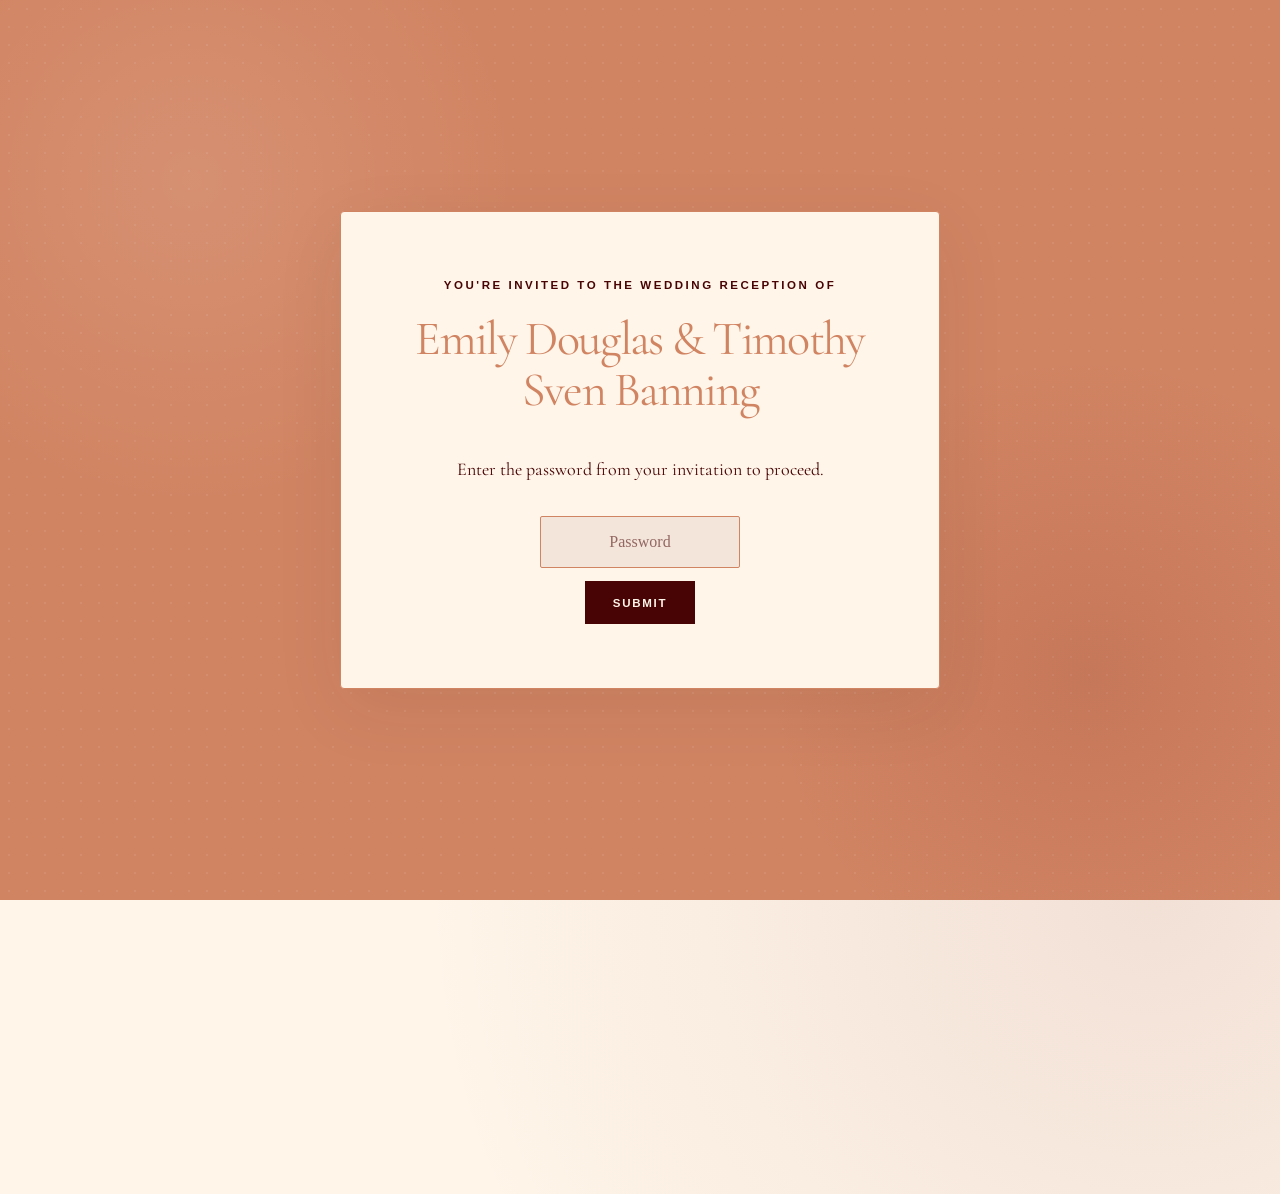
<file: index.html>
<!DOCTYPE html>
<html lang="en">
<head>
  <meta charset="UTF-8">
  <meta name="viewport" content="width=device-width, initial-scale=1.0">
  <meta name="robots" content="noindex, nofollow">
  <link rel="preconnect" href="https://fonts.googleapis.com">
  <link rel="preconnect" href="https://fonts.gstatic.com" crossorigin>
  <link
  href="https://fonts.googleapis.com/css2?family=Cormorant+Garamond:wght@300;400;500;600&display=swap"
  rel="stylesheet"
  >
  <title>Emily Douglas & Timothy Sven Banning | September 2027</title>
  <meta name="description" content="The wedding website for Emily Douglas & Timothy Sven Banning.">
  <link rel="stylesheet" href="styles.css">
  <link rel="icon" type="image/png" href="/images/logo.png">
</head>
<body>
  <div id="password-screen" class="password-screen">
    <div class="password-card">
      <p class="eyebrow">YOU'RE INVITED TO THE WEDDING RECEPTION OF</p>
      <h2>Emily Douglas <span>&</span> Timothy Sven Banning</h2>
      <p class="password-intro">Enter the password from your invitation to proceed.</p>
      <form id="password-form">
        <label for="password" class="sr-only" color="var(--oxblood)">Password</label>
        <input type="password" id="password" placeholder="Password" autocomplete="off" required>
        <br>
        <button type="submit" class="button">Submit</button>
        <p id="password-error" class="password-error">That's not quite right — try again.</p>
      </form>
    </div>
  </div>

  <div id="site-content" class="site-hidden">
    <header class="site-header">
      <nav class="nav">
        <a href="index.html" class="nav-logo">E <span>&</span> S</a>
        <div class="nav-links">
          <a href="index.html" class="active">Home</a>
          <a href="details.html">Details</a>
          <a href="our-story.html">Our Story</a>
          <a href="faq.html">FAQ</a>
          
        </div>
      </nav>
    </header>

    <main>
      <section class="photo-section">
        <img src="images/39C7E21D-DC87-4326-B06E-777DC7BEA5F2_1_201_a.jpeg" alt="Emily and Sven">    
      </section>
      <section class="hero">
        <div class="hero-content">
          <h1>Emily <span>&</span> Sven</h1>
          <p class="hero-date">September 18, 2027</p>
          <p class="hero-location">Madison, Wisconsin</p>
          <!--<div class="hero-divider"></div>
          <p class="hero-message">We're getting married and we're so excited to celebrate with you!</p>-->
          <br>
          <a href="details.html" class="button button-outline">Wedding Reception Details</a>
          <!--<br>
          <br>
          <a href="details.html" class="button button-outline">RSVP</a>-->
        </div>
      </section>
      
      

      <!--<section class="section details-preview">
        <div class="detail-grid">
          <div class="detail-item">
            <p class="eyebrow">WHEN</p>
            <h3>September 18, 2027</h3>
            <p>5-10pm<br>See full event schedule <a href="details.html">here</a></p>
          </div>
          <div class="detail-item">
            <p class="eyebrow">WHERE</p>
            <h3>State Line Distillery</h3>
            <p>1413 Northern Ct, Madison, WI 53703</p>
          </div>
          <div class="detail-item">
            <p class="eyebrow">DRESS CODE</p>
            <h3>European Garden Party</h3>
            <p>Think colorful cocktail dresses and suit jackets — polished, festive, and ready for an evening of dinner, drinks, and dancing. Please leave black at home.</p>
          </div>
        </div>
        <a href="details.html" class="text-link">View all details →</a>
      </section> 

      <section class="section closing-section">
        <div class="section-narrow">
          <p class="eyebrow">UNTIL THEN</p>
          <h2>See you in Madison.</h2>
          <p class="body-large">We're counting down the days.</p>
          <p class="script-text">With love,<br>Emily & Sven</p>
        </div>
      </section>-->
    </main>

    <footer class="site-footer">
      <p>Emily & Sven · September 2027</p>
    </footer>
  </div>

  <script>
    const SITE_PASSWORD = "cheers";
    const passwordScreen = document.getElementById("password-screen");
    const siteContent = document.getElementById("site-content");
    const passwordForm = document.getElementById("password-form");
    const passwordInput = document.getElementById("password");
    const passwordError = document.getElementById("password-error");

    if (sessionStorage.getItem("weddingUnlocked") === "true") {
      unlockSite();
    }

    passwordForm.addEventListener("submit", function(event) {
      event.preventDefault();

      if (passwordInput.value === SITE_PASSWORD) {
        sessionStorage.setItem("weddingUnlocked", "true");
        unlockSite();
      } else {
        passwordError.classList.add("visible");
        passwordInput.classList.add("input-error");
        passwordInput.value = "";

        setTimeout(function() {
          passwordError.classList.remove("visible");
          passwordInput.classList.remove("input-error");
        }, 2500);
      }
    });

    function unlockSite() {
      passwordScreen.classList.add("hidden");
      siteContent.classList.remove("site-hidden");
    }
  </script>
</body>
</html>
</file>
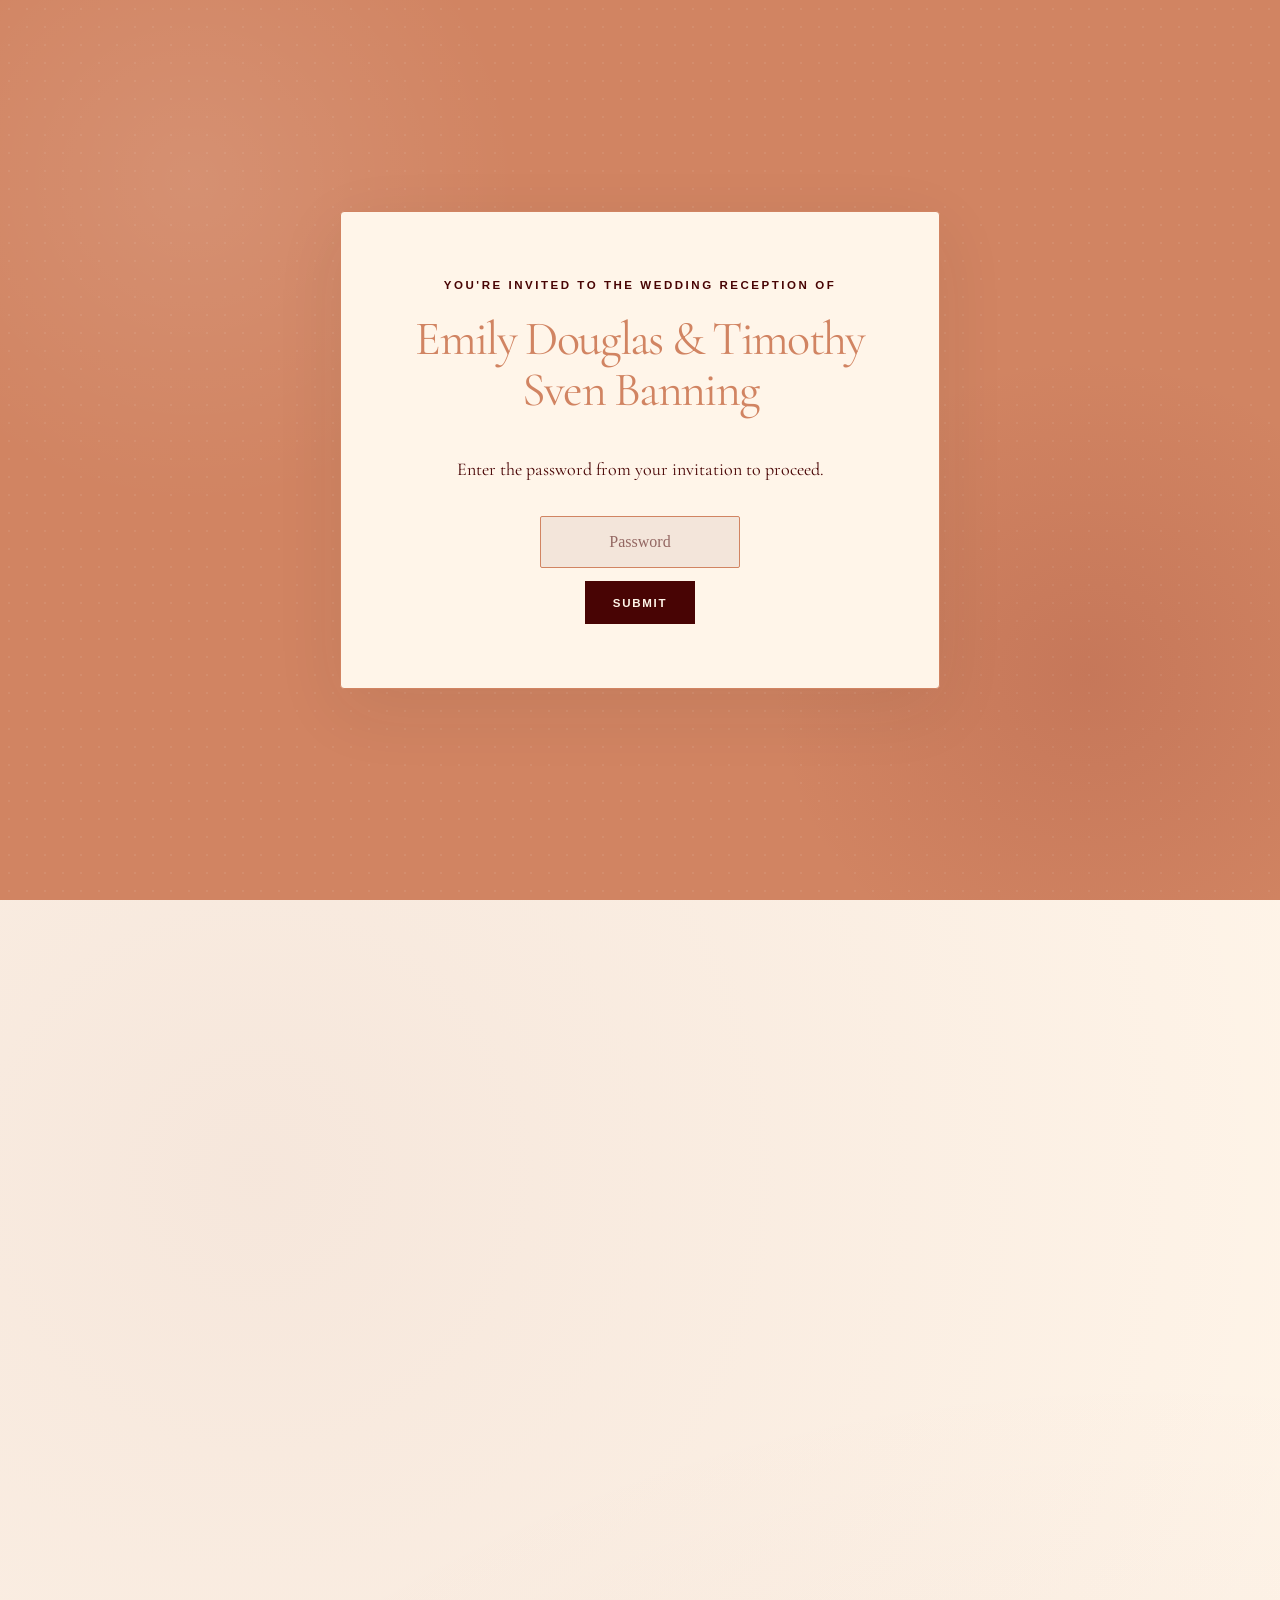
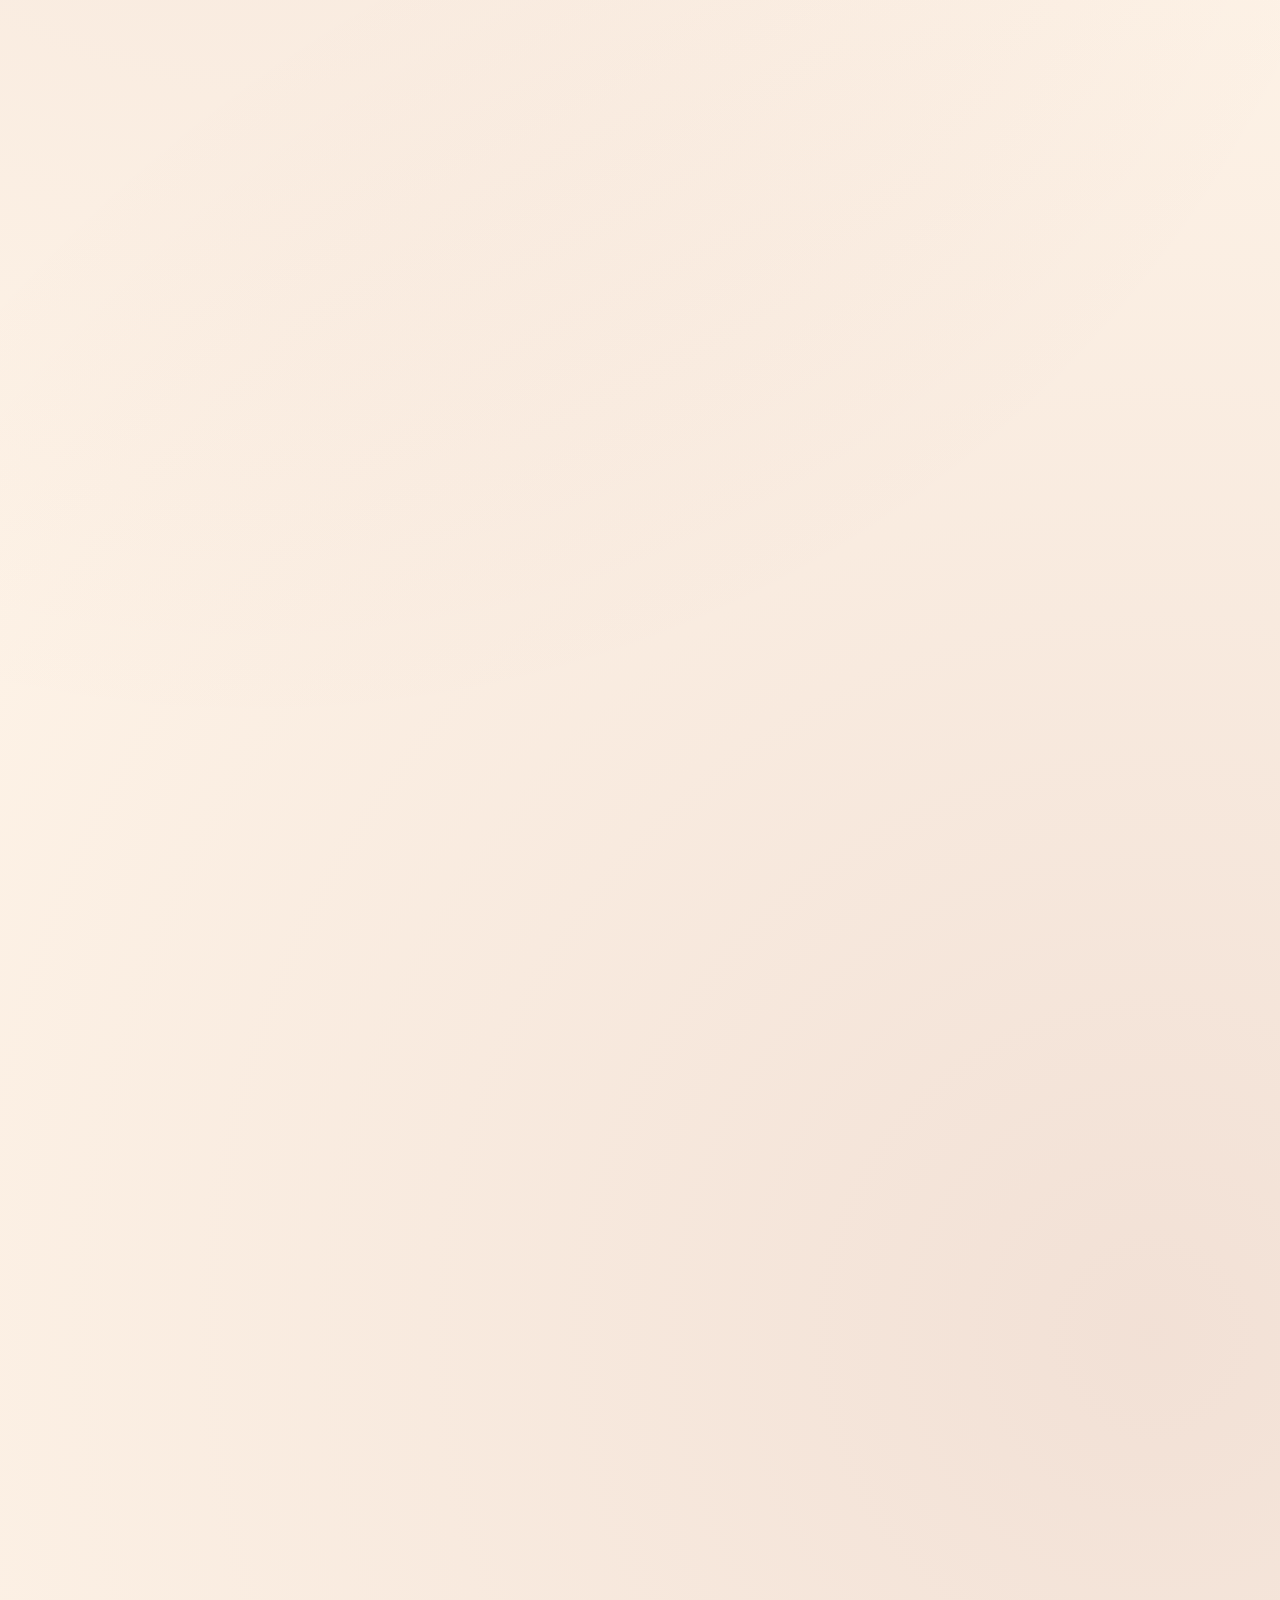
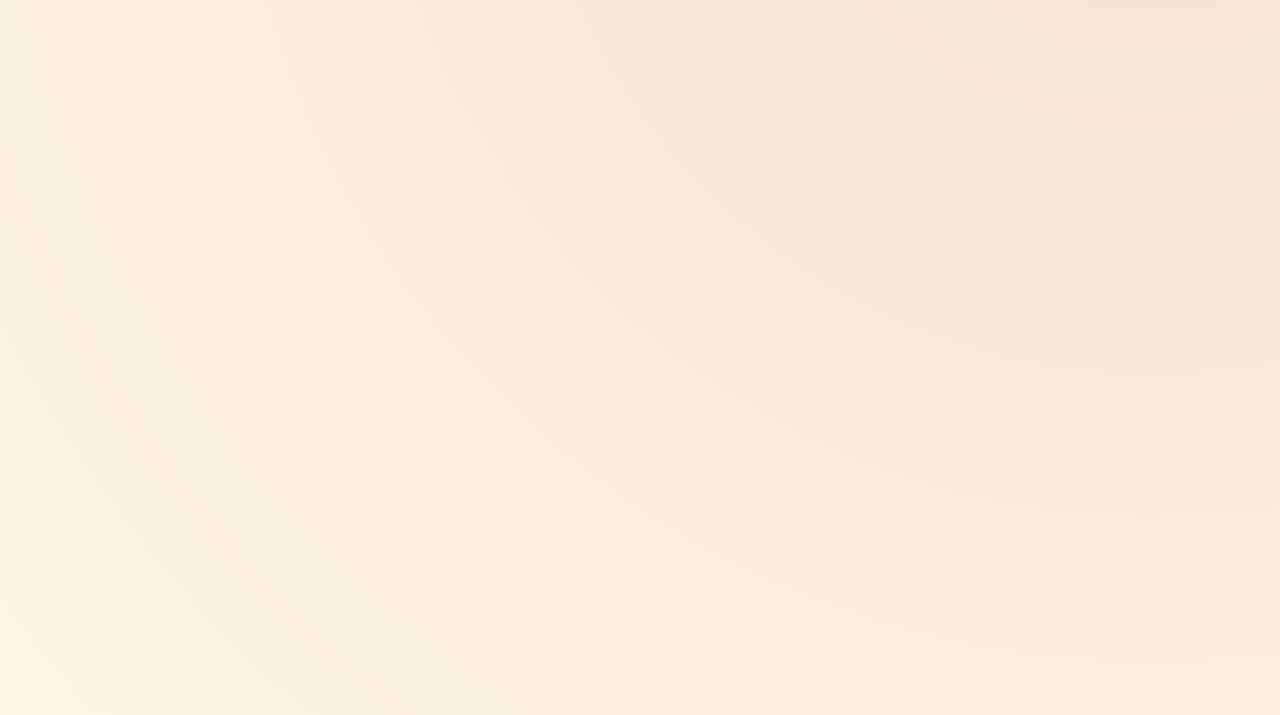
<file: details.html>
<!DOCTYPE html>
<html lang="en">
<head>
  <meta charset="UTF-8">
  <meta name="viewport" content="width=device-width, initial-scale=1.0">
  <meta name="robots" content="noindex, nofollow">
  <link rel="preconnect" href="https://fonts.googleapis.com">
  <link rel="preconnect" href="https://fonts.gstatic.com" crossorigin>
  <link
  href="https://fonts.googleapis.com/css2?family=Cormorant+Garamond:wght@300;400;500;600&display=swap"
  rel="stylesheet"
  >
  <title>Details | Emily & Sven</title>
  <link rel="stylesheet" href="styles.css">
  <link rel="icon" type="image/png" href="/images/logo.png">
</head>
<body>
  <div id="password-screen" class="password-screen">
    <div class="password-card">
      <p class="eyebrow">YOU'RE INVITED TO THE WEDDING RECEPTION OF</p>
      <h2>Emily Douglas <span>&</span> Timothy Sven Banning</h2>
      <p class="password-intro">Enter the password from your invitation to proceed.</p>
      <form id="password-form">
        <label for="password" class="sr-only" color="var(--oxblood)">Password</label>
        <input type="password" id="password" placeholder="Password" autocomplete="off" required>
        <br>
        <button type="submit" class="button">Submit</button>
        <p id="password-error" class="password-error">That's not quite right — try again.</p>
      </form>
    </div>
  </div>

  <div id="site-content" class="site-hidden">
    <header class="site-header">
      <nav class="nav">
        <a href="index.html" class="nav-logo">E <span>&</span> S</a>
        <div class="nav-links">
          <a href="index.html">Home</a>
          <a href="details.html" class="active">Details</a>
          <a href="our-story.html">Our Story</a>
          <a href="faq.html">FAQ</a>
          

        </div>
      </nav>
    </header>

    <main>
      <section class="page-header">
        <p class="eyebrow">THE CELEBRATION</p>
        <h1>Event Details</h1>
        <p class="body-large">We can't wait to celebrate our wedding reception with you! We're keeping things fun, inviting, and centered around what matters most: good food, good drinks, and good people. We'd love to have you there!</p>
      </section>

      <div class="hero-divider"></div>
      <!--<section class="section intro-section">
        <div class="section-narrow">
          <p class="eyebrow">THE CELEBRATION</p>
          <h2>Dinner, drinks, and dancing.</h2>
          
        </div>
      </section>-->

      <section class="section timeline-section">
        <div class="section-heading">
          <p class="eyebrow">THE EVENING</p>
          <h2>Event Timeline</h2>
        </div>

        <div class="timeline">
          <div class="timeline-item">
            <div class="timeline-time">5-6pm</div>
            <div class="timeline-content">
              <h3>Arrive & mingle</h3>
              <p>Say hello, grab a drink, and settle in for a great evening. </p>
            </div>
          </div>
          <div class="timeline-item">
            <div class="timeline-time">6:30pm</div>
            <div class="timeline-content">
              <h3>Time to eat</h3>
              <p>Grab a plate of food and find a seat wherever you’d like! No assigned seating—keep mingling, grab a spot wherever, and enjoy dinner.</p>
            </div>
          </div>
          <div class="timeline-item">
            <div class="timeline-time">7pm</div>
            <div class="timeline-content">
              <h3>Speeches</h3>
              <p>Enjoy a few words from the people we love. We promise to keep them short and sweet!</p>
            </div>
          </div>
          <div class="timeline-item">
            <div class="timeline-time">8-10pm</div>
            <div class="timeline-content">
              <h3>Drinks & dancing</h3>
              <p>Break out the dancing shoes and enjoy some music.</p>
            </div>
          </div>
          
        </div>
      </section>

      <div class="hero-divider"></div>

      <section class="section venue-section">
        <div class="section-narrow">
          <div>
            <p class="eyebrow">THE VENUE</p>
            <h2>State Line Distillery</h2>
          </div>
          <br>
          <div>
            <p class="body-large">1413 Northern Court, Madison, WI 53703</p>
          </div>
        </div>
      </section>

      <div class="hero-divider"></div>

      <section class="section dress-section">
        <div class="section-narrow">
          <p class="eyebrow">DRESS CODE</p>
          <h2>European garden party</h2>
          <br>
          <p class="body-large">Think colorful dresses and suit jackets (no ties needed) — polished, festive, and ready for an evening of dinner, drinks, and dancing. Please leave black at home. Still unsure? Check out <a href="https://www.pinterest.com/begemd/european-garden-party-attire-ideas/" class="text-link">this link</a> for inspiration.</p>
        
        </div>
      </section>

      <div class="hero-divider"></div>

      <section class="section practical-section">
        <div class="section-heading">
          <p class="eyebrow">GOOD TO KNOW</p>
          <h2>Other Information</h2>
        </div>

        <div class="info-grid">
          <div class="info-card">
            <h3>Parking</h3>
            <p>There is plenty of street parking available near the venue.</p>
          </div>
          <div class="info-card">
            <h3>Weather</h3>
            <p>Our venue has both indoor and outdoor spaces. September in Wisconsin can be warm during the day and cool in the evening. Bring a layer just in case.</p>
          </div>
          <div class="info-card">
            <h3>Food & drinks</h3>
            <p>Food and drinks will be provided. Please let us know about dietary restrictions when you RSVP.</p>
          </div>
          <div class="info-card">
            <h3>RSVP</h3>
            <p>RSVP information will be shared closer to the date via email or text.</p>
            <!-- <a href="#" class="text-link">RSVP →</a> -->
          </div>
        </div>
      </section>
    </main>

    <footer class="site-footer">
      <p>Emily & Sven · September 2027</p>
    </footer>
  </div>

  <script>
    const SITE_PASSWORD = "cheers";
    const passwordScreen = document.getElementById("password-screen");
    const siteContent = document.getElementById("site-content");
    const passwordForm = document.getElementById("password-form");
    const passwordInput = document.getElementById("password");
    const passwordError = document.getElementById("password-error");

    if (sessionStorage.getItem("weddingUnlocked") === "true") {
      unlockSite();
    }

    passwordForm.addEventListener("submit", function(event) {
      event.preventDefault();

      if (passwordInput.value === SITE_PASSWORD) {
        sessionStorage.setItem("weddingUnlocked", "true");
        unlockSite();
      } else {
        passwordError.classList.add("visible");
        passwordInput.classList.add("input-error");
        passwordInput.value = "";
      }
    });

    function unlockSite() {
      passwordScreen.classList.add("hidden");
      siteContent.classList.remove("site-hidden");
    }
  </script>
</body>
</html>
</file>
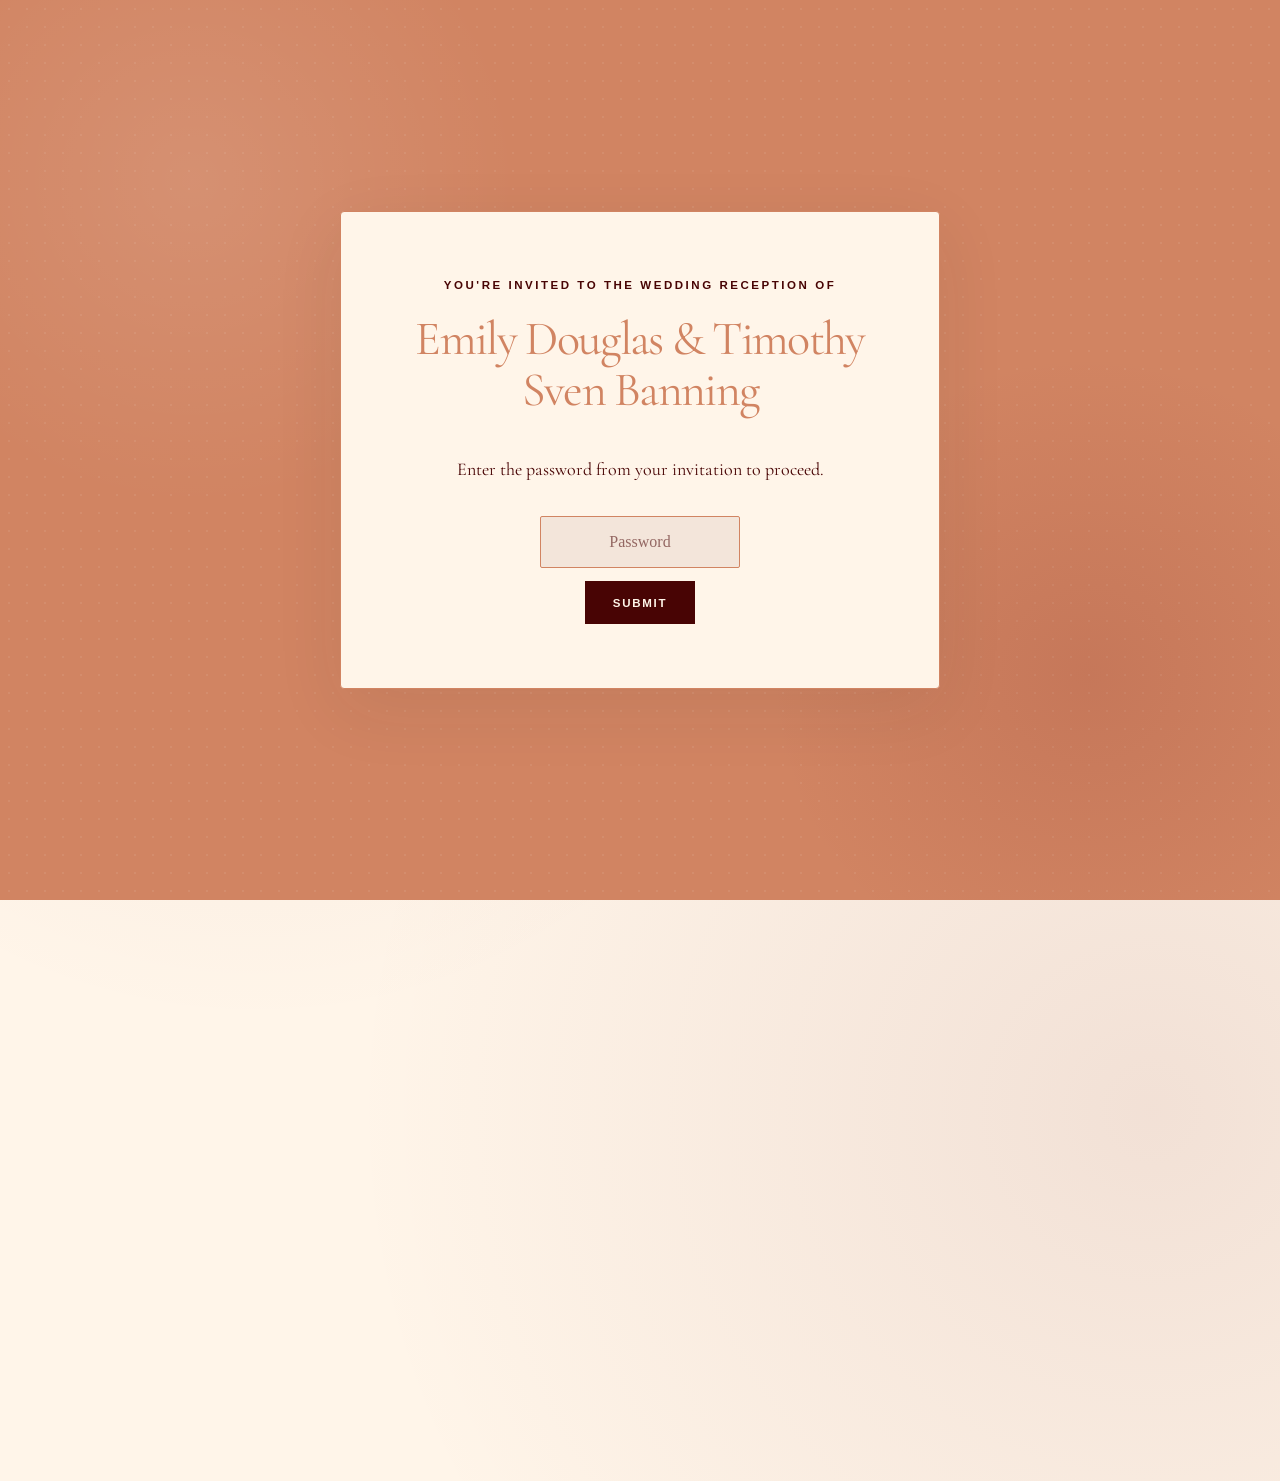
<file: faq.html>
<!DOCTYPE html>
<html lang="en">
<head>
  <meta charset="UTF-8">
  <meta name="viewport" content="width=device-width, initial-scale=1.0">
  <meta name="robots" content="noindex, nofollow">
  <link rel="preconnect" href="https://fonts.googleapis.com">
  <link rel="preconnect" href="https://fonts.gstatic.com" crossorigin>
  <link
  href="https://fonts.googleapis.com/css2?family=Cormorant+Garamond:wght@300;400;500;600&display=swap"
  rel="stylesheet"
  >
  <title>FAQ | Emily & Sven</title>
  <link rel="stylesheet" href="styles.css">
  <link rel="icon" type="image/png" href="/images/logo.png">
</head>
<body>
  <div id="password-screen" class="password-screen">
    <div class="password-card">
      <p class="eyebrow">YOU'RE INVITED TO THE WEDDING RECEPTION OF</p>
      <h2>Emily Douglas <span>&</span> Timothy Sven Banning</h2>
      <p class="password-intro">Enter the password from your invitation to proceed.</p>
      <form id="password-form">
        <label for="password" class="sr-only" color="var(--oxblood)">Password</label>
        <input type="password" id="password" placeholder="Password" autocomplete="off" required>
        <br>
        <button type="submit" class="button">Submit</button>
        <p id="password-error" class="password-error">That's not quite right — try again.</p>
      </form>
    </div>
  </div>

  <div id="site-content" class="site-hidden">
    <header class="site-header">
      <nav class="nav">
        <a href="index.html" class="nav-logo">E <span>&</span> S</a>
        <div class="nav-links">
          <a href="index.html">Home</a>
          <a href="details.html">Details</a>
          <a href="our-story.html">Our Story</a>
          <a href="faq.html" class="active">FAQ</a>
          
        </div>
      </nav>
    </header>

    <main>
      <section class="page-header">
        <p class="eyebrow">THE LITTLE THINGS</p>
        <h1>FAQs</h1>
      </section>
      
      

      <section class="section faq-section">
        <div class="faq-list">
          <details class="faq-item">
            <summary>Will there be a ceremony?<span>+</span></summary>
            <div class="faq-answer">
              <p>We're planning to do a small, elopement-style ceremony sometime before the day of the reception, so no formal ceremony will be held during the reception event on September 18th.</p>
            </div>
          </details>

          <details class="faq-item">
            <summary>What does a dress code of "European garden party" mean?<span>+</span></summary>
            <div class="faq-answer">
              <p>We're going for a festive garden party feel. Think dressy, colorful, textured, and romantic styles that fit an elevated cocktail dress code. Still unsure? Check out <a href="https://www.pinterest.com/begemd/european-garden-party-attire-ideas/" class="text-link">this link</a> for inspiration.</p>
            </div>
          </details>

          <details class="faq-item">
            <summary>Is there a registry?<span>+</span></summary>
            <div class="faq-answer">
              <p>Your presence is all we ask for. However, if you'd like to contribute to a house or travel fund, you can use <a href="https://venmo.com/u/Emily-Douglas-14" class="text-link" target="_blank" rel="noopener noreferrer">Venmo</a> or <a href="https://www.paypal.com/paypalme/emilymdouglas" class="text-link" target="_blank" rel="noopener noreferrer">PayPal</a>. Please make sure to include your name and what you think we should use the funds for (hiking the Andes? a bottle of wine in Italy? a certain household feature you could never live without?).</p>
            </div>
          </details>

           <details class="faq-item">
            <summary>Where should I stay?<span>+</span></summary>
            <div class="faq-answer">
              <p>We have hotel block options available and encourage you to book accomodations early as there is a Badger football game scheduled for the same day as the reception. Rooms will also only be held until August 17 before being released.</p>
              <p><b>Embassy Suites in Downtown Madison:</b> Wedding block pricing available Sept 17-19 for $259 per night. Quoted rates are also offered 3 days before and after the wedding reception date based on availability. Book a room via <a href="https://group.embassysuites.com/5xahv7" class="text-link" target="_blank" rel="noopener noreferrer">this link</a> or call 608-740-6870 to book via phone. If you call to book, mention you are booking with the Douglas Banning Wedding or use the code 92X.</p>
              <p><b>Moxy - Madison Downtown:</b> Wedding block pricing available Sept 16-19 for $234/$254 per night. Book a room via <a href="https://www.marriott.com/event-reservations/reservation-link.mi?id=1792177373272&key=GRP&app=resvlink&_branch_match_id=1598345341847260593&_branch_referrer=H4sIAAAAAAAAA8soKSkottLXTywo0MtNLCrKzC8p0UvOz9UvSi0uy0wtN7LPTLE1NLc0MjQ3NzY3NjI3UstOrbR1DwpQSywosAWpysnMy1arK0pNSy0qysxLj08qyi8vTi2ydc4oys9NBQCtN1BSYQAAAA%3D%3D" class="text-link" target="_blank" rel="noopener noreferrer">this link</a> or call 608-371-1350 to book via phone. If you call to book, mention you are booking with the Douglas Banning Wedding.</p>
            </div>
          </details>

          <details class="faq-item">
            <summary>Can I bring a plus one?<span>+</span></summary>
            <div class="faq-answer">
              <p>Your invitation will indicate whether a plus one is included. If you're unsure, just reach out to us!</p>
            </div>
          </details>

          <details class="faq-item">
            <summary>Are children invited?<span>+</span></summary>
            <div class="faq-answer">
              <p>Please refer to your invitation for the names of the guests included in your invitation.</p>
            </div>
          </details>

         

          <details class="faq-item">
            <summary>What if I have dietary restrictions?<span>+</span></summary>
            <div class="faq-answer">
              <p>Let us know when you RSVP and we'll make sure you're taken care of.</p>
            </div>
          </details>

          <details class="faq-item">
            <summary>Who should I contact with questions?<span>+</span></summary>
            <div class="faq-answer">
              <p>Reach out to Emily at (608) 228-7836 or Sven at (720) 334-2919 via text message with anything you need.</p>
            </div>
          </details>
        </div>
      </section>

      <!--<section class="section contact-section">
        <div class="section-narrow">
          <p class="eyebrow">STILL WONDERING?</p>
          <h2>Just ask.</h2>
          <p class="body-large">We'd much rather answer your question than have you wonder about it.</p>
          <a href="mailto:you@example.com" class="button">Get in touch</a>
        </div>
      </section>-->

    <footer class="site-footer">
      <p>Emily & Sven · September 2027</p>
    </footer>
  </div>

  <script>
    const SITE_PASSWORD = "cheers";
    const passwordScreen = document.getElementById("password-screen");
    const siteContent = document.getElementById("site-content");
    const passwordForm = document.getElementById("password-form");
    const passwordInput = document.getElementById("password");
    const passwordError = document.getElementById("password-error");

    if (sessionStorage.getItem("weddingUnlocked") === "true") {
      unlockSite();
    }

    passwordForm.addEventListener("submit", function(event) {
      event.preventDefault();

      if (passwordInput.value === SITE_PASSWORD) {
        sessionStorage.setItem("weddingUnlocked", "true");
        unlockSite();
      } else {
        passwordError.classList.add("visible");
        passwordInput.classList.add("input-error");
        passwordInput.value = "";
      }
    });

    function unlockSite() {
      passwordScreen.classList.add("hidden");
      siteContent.classList.remove("site-hidden");
    }
  </script>
</body>
</html>
</file>
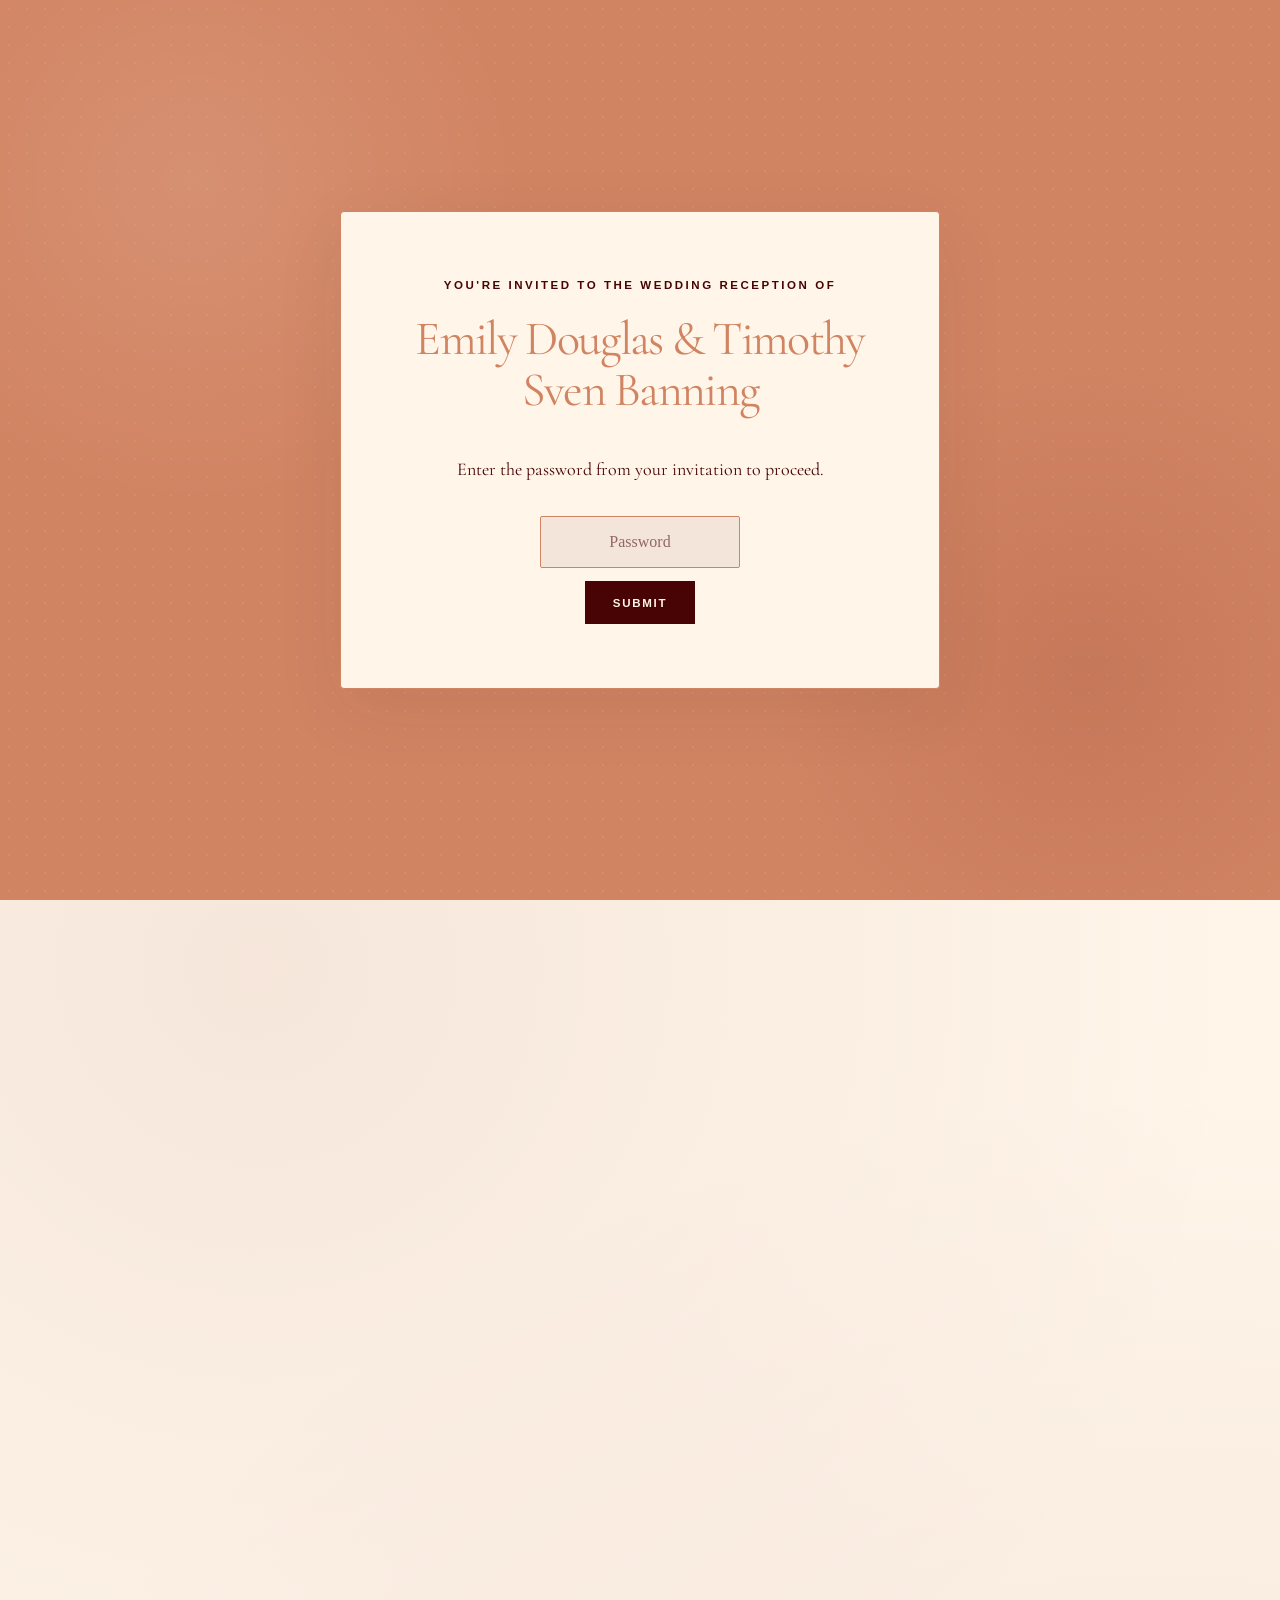
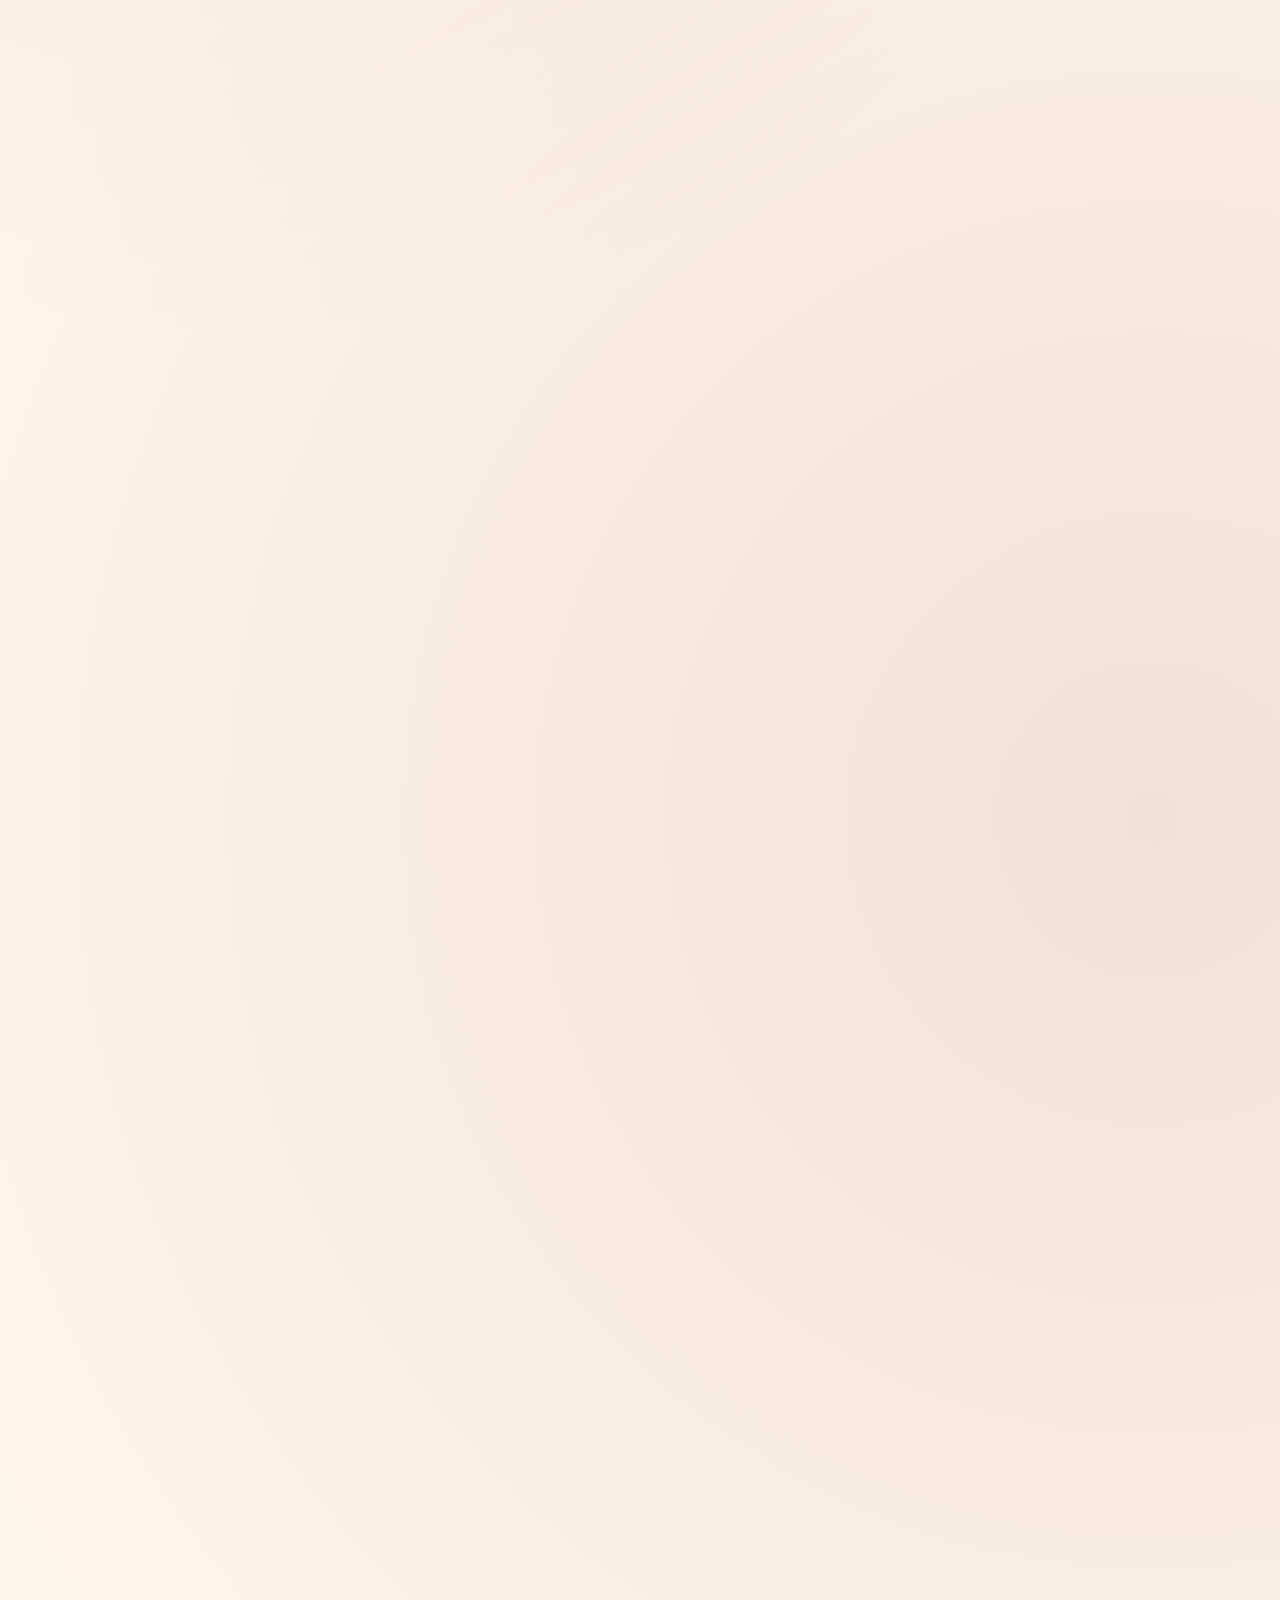
<file: our-story.html>
<!DOCTYPE html>
<html lang="en">
<head>
  <meta charset="UTF-8">
  <meta name="viewport" content="width=device-width, initial-scale=1.0">
  <meta name="robots" content="noindex, nofollow">
  <link rel="preconnect" href="https://fonts.googleapis.com">
  <link rel="preconnect" href="https://fonts.gstatic.com" crossorigin>
  <link
  href="https://fonts.googleapis.com/css2?family=Cormorant+Garamond:wght@300;400;500;600&display=swap"
  rel="stylesheet"
  >
  <title>Our Story | Emily & Sven</title>
  <link rel="stylesheet" href="styles.css">
  <link rel="icon" type="image/png" href="/images/logo.png">

</head>
<body>
  <div id="password-screen" class="password-screen">
    <div class="password-card">
      <p class="eyebrow">YOU'RE INVITED TO THE WEDDING RECEPTION OF</p>
      <h2>Emily Douglas <span>&</span> Timothy Sven Banning</h2>
      <p class="password-intro">Enter the password from your invitation to proceed.</p>
      <form id="password-form">
        <label for="password" class="sr-only" color="var(--oxblood)">Password</label>
        <input type="password" id="password" placeholder="Password" autocomplete="off" required>
        <br>
        <button type="submit" class="button">Submit</button>
        <p id="password-error" class="password-error">That's not quite right — try again.</p>
      </form>
    </div>
  </div>

  <div id="site-content" class="site-hidden">
    <header class="site-header">
      <nav class="nav">
        <a href="index.html" class="nav-logo">E <span>&</span> S</a>
        <div class="nav-links">
          <a href="index.html">Home</a>
          <a href="details.html">Details</a>
          <a href="our-story.html" class="active">Our Story</a>
          <a href="faq.html">FAQ</a>
          
        </div>
      </nav>
    </header>

    <main>
      <section class="page-header">
        <p class="eyebrow">ABOUT US</p>
        <h1>Our Story</h1>
        <p class="body-large">We first met online after Emily moved to Denver in early 2021. Our first date was at a local coffee shop and went so well that we didn't realize the coffee shop was closing until the barista needed to lock up 45 minutes after the normal closing time! Safe to say, we were having a great time.</p>
        <p class="body-large">Since then, we've shared many adventures together. Our favorites include exploring Colorado via disc golf courses, trying out different breweries, and eating our way through Denver. We've created some great memories along the way and can't wait to see what's in store for us next!</p>
        <p class="body-large"></p>
      </section>

        <div class="hero-divider"></div>
        <br>
        <br>
        <br>
        <div class="section-narrow">
          <div>
            <p class="eyebrow">A FEW MEMORIES</p>
            <h2 style="text-align: center;">Photo Gallery</h2>
          </div>
        </div>
        <section class="gallery">
            <img src="images/glenwood-springs.jpg">
            <img src="images/standingview.jpg">
            
            <img src="images/mountain.JPG">
            <img src="images/dino.JPG">
            <img src="images/proposal.JPG">
            <img src="images/standing.jpeg">
            <img src="images/durango.JPG">
            <img src="images/ring.jpeg">
            <img src="images/disc-golf.JPG">
            <img src="images/gaze.jpeg">
            <img src="images/juliawedding.jpeg">
            <img src="images/kiss.jpeg">
            <img src="images/cats.jpg">
        </section>
           
    </main>

    <footer class="site-footer">
      <p>Emily & Sven · September 2027</p>
    </footer>
  </div>

  <script>
    const SITE_PASSWORD = "cheers";
    const passwordScreen = document.getElementById("password-screen");
    const siteContent = document.getElementById("site-content");
    const passwordForm = document.getElementById("password-form");
    const passwordInput = document.getElementById("password");
    const passwordError = document.getElementById("password-error");

    if (sessionStorage.getItem("weddingUnlocked") === "true") {
      unlockSite();
    }

    passwordForm.addEventListener("submit", function(event) {
      event.preventDefault();

      if (passwordInput.value === SITE_PASSWORD) {
        sessionStorage.setItem("weddingUnlocked", "true");
        unlockSite();
      } else {
        passwordError.classList.add("visible");
        passwordInput.classList.add("input-error");
        passwordInput.value = "";
      }
    });

    function unlockSite() {
      passwordScreen.classList.add("hidden");
      siteContent.classList.remove("site-hidden");
    }
  </script>
</body>
</html>
</file>
<file: styles.css>
/* =========================================================
   WEDDING WEBSITE
   Emily & [Sven]
   ========================================================= */

:root {
  --cream: #fff5e9;
  --cream-light: #fff8ee;
  --paper: #fff5e9;
  --ink: #292823;
  --ink-light: #57554d;
  --olive: #8a946c;
  --olive-dark: #454936;
  --terracotta: #d18462;
  --apricot: #d18462;
  --oxblood: #480404;
  --line: #d18462;

  --serif: "Cormorant Garamond", Georgia, "Times New Roman", serif;
  --sans: Arial, Helvetica, sans-serif;
  --max-width: 1180px;
  --narrow-width: 700px;
}

* { box-sizing: border-box; }

html { scroll-behavior: smooth; }

body {
  margin: 0;
  background:
    radial-gradient(circle at 20% 30%, rgba(117, 28, 28, 0.067), transparent 40%),
    radial-gradient(circle at 90% 75%, rgba(117, 28, 28, 0.096), transparent 50%),
    radial-gradient(circle, rgba(255,255,255,.07) 1px, transparent 1px),
    var(--cream);
  color: var(--cream);
  font-family: var(--serif);
  font-size: 18px;
  line-height: 1.65;
}

img { max-width: 100%; 
  display: block;
}

a { color: inherit; }

h1, h2, h3 {
  margin-top: 0;
  font-family: var(--serif);
  font-weight: 400;
  line-height: 1.05;
}

h1 {
  font-size: clamp(4rem, 8vw, 8rem);
  letter-spacing: -0.045em;
  color: var(--terracotta);
}

h2 {
  font-size: clamp(3rem, 6vw, 5rem);
  letter-spacing: -0.035em;
  color: var(--terracotta);
}

h3 { font-size: 1.6rem;
  color: var(--oxblood);
}

p { margin-top: 0;
color: var(--oxblood);
}

.body-large {
  font-size: 1.3rem;
  line-height: 1.75;
  color: var(--oxblood);
  max-width: 800px;
  margin: 0 auto;
}

.eyebrow {
  margin-bottom: 1.2rem;
  font-family: var(--sans);
  font-size: 0.72rem;
  font-weight: 700;
  letter-spacing: 0.22em;
  color: var(--oxblood);
  text-align: center;
}

.script-text {
  margin-top: 3rem;
  font-family: var(--serif);
  font-size: 2rem;
  font-style: italic;
  line-height: 1.3;
}

.sr-only {
  position: absolute;
  width: 1px;
  height: 1px;
  padding: 0;
  margin: -1px;
  overflow: hidden;
  clip: rect(0, 0, 0, 0);
  white-space: nowrap;
  border: 0;
}

.password-screen {
  position: fixed;
  inset: 0;
  z-index: 1000;
  display: flex;
  align-items: center;
  justify-content: center;
  padding: 2rem;
  /*background:
    radial-gradient(circle at 20% 15%, rgba(250, 233, 217, 0.114), transparent 30%),
    radial-gradient(circle at 50% 50%, rgba(117, 28, 28, 0.27), transparent 40%),
    var(--terracotta);*/
  background:
    radial-gradient(circle at 15% 20%, rgba(255,255,255,.10), transparent 25%),
    radial-gradient(circle at 85% 75%, rgba(117,28,28,.12), transparent 25%),
    radial-gradient(circle, rgba(255,255,255,.07) 1px, transparent 1px),
    var(--terracotta);

  background-size:
    auto,
    auto,
    18px 18px,
    auto;

  transition: opacity .5s ease, visibility .5s ease;
}

.password-screen.hidden {
  opacity: 0;
  visibility: hidden;
  pointer-events: none;
}

.password-card {
  width: 100%;
  max-width: 600px;
  padding: 4rem 3rem;
  text-align: center;
  background: var(--paper);
  border: 1px solid var(--terracotta);
  border-radius: 4px;
  box-shadow: 0 20px 70px rgba(41,40,35,.08);
}

.password-card h2 {
  /*margin-bottom: 1.5rem;*/
  font-size: 3rem;
}

.password-card h1 span {
  color: var(--terracotta);
}

.password-intro {
  margin-bottom: 2rem;
  color: var(--oxblood);
}

.password-card input {
  width: 40%;
  padding: 1rem 1.2rem;
  margin-bottom: .8rem;
  border: 1px solid var(--terracotta);
  border-radius: 2px;
  background: #48040411;
  color: var(--oxblood);
  font-size: 1rem;
  text-align: center;
  outline: none;
}

.password-card input::placeholder {
  color:#4804048e;
  font-family: serif;
  opacity: 1;
}

.password-card input:focus { border-color: var(--terracotta); }
.password-card input.input-error { border-color: var(--oxblood); }

.password-error {
  display: none;
  margin-top: 1rem;
  margin-bottom: 0;
  color: var(--oxblood);
  font-size: .9rem;
}

.password-error.visible { display: block; }

.site-header {
  position: absolute;
  top: 0;
  left: 0;
  right: 0;
  z-index: 20;
}

.nav {
  max-width: var(--max-width);
  margin: 0 auto;
  padding: 1.8rem 2rem;
  display: flex;
  align-items: center;
  justify-content: space-between;
  color: var(--oxblood);
  
}

.nav-logo {
  font-family: var(--serif);
  font-size: 1.7rem;
  text-decoration: none;
  letter-spacing: -.05em;
}

.nav-logo span {
  /*color: var(--terracotta);
  font-style: italic;*/
}

.nav-links {
  display: flex;
  gap: 2rem;
}

.nav-links a {
  position: relative;
  font-size: 1.0rem;
  font-weight: 700;
  letter-spacing: .12em;
  text-transform: uppercase;
  text-decoration: none;
}

.nav-links a::after {
  content: "";
  position: absolute;
  left: 0;
  bottom: -5px;
  width: 0;
  height: 1px;
  background: var(--terracotta);
  transition: width .25s ease;
}

.nav-links a:hover::after,
.nav-links a.active::after {
  width: 100%;
}

.hero {
  min-height: 60vh;
  display: flex;
  align-items: center;
  justify-content: center;
  padding: 3rem 2rem 5rem;
  text-align: center;
  /*background:
    radial-gradient(circle at 15% 75%, rgba(184,111,85,.18), transparent 25%),
    radial-gradient(circle at 85% 25%, rgba(94,100,75,.17), transparent 30%),
    var(--cream);*/
  }

.hero-content { max-width: 900px; }

.hero h1 { 
  margin-bottom: 1.5rem;
  color: var(--terracotta);
 }

.hero h1 span {
  display: inline-block;
  margin: 0 .05em;
  /* color: var(--terracotta); */
  /* font-style: italic; */
}

.hero-date {
  margin-bottom: .2rem;
  font-family: var(--serif);
  font-size: 1.8rem;
  color: var(--oxblood);
}

.hero-location {
  color: var(--oxblood);
  letter-spacing: .1em;
  text-transform: uppercase;
  font-size: 0.9rem;
}

.hero-divider {
  width: 60px;
  height: 1px;
  margin: 2.5rem auto;
  background: var(--olive);
}

.hero-message {
  max-width: 550px;
  margin: 0 auto 2.5rem;
  /* color: var(--ink-light); */
  font-size: 1.1rem;
}

.button {
  display: inline-block;
  padding: .9rem 1.7rem;
  border: 1px solid var(--oxblood);
  background: var(--oxblood);
  color: var(--cream);
  font-family: var(--sans);
  font-size: .72rem;
  font-weight: 700;
  letter-spacing: .15em;
  text-transform: uppercase;
  text-decoration: none;
  cursor: pointer;
  transition: background .25s ease, color .25s ease;
}

.button:hover { background: var(--olive-dark); }

.button-outline {
  background: transparent;
  color: var(--oxblood);
}

.button-outline:hover {
  background: var(--oxblood);
  color: var(--cream);
}

.section { padding: 8rem max(2rem, 6vw); }

.section-narrow {
  max-width: var(--narrow-width);
  margin: 0 auto;
}

.intro-section {
  background: var(--paper);
  text-align: center;
}

.intro-section h2 { margin-bottom: 2rem; }
.intro-section .body-large { margin-bottom: 1.2rem; }

.details-preview { text-align: center; }

.detail-grid {
  max-width: var(--max-width);
  margin: 0 auto 3rem;
  display: grid;
  grid-template-columns: repeat(3, 1fr);
  /*border-top: 1px solid var(--line);
  border-bottom: 1px solid var(--line);*/
}

.detail-item {
  padding: 3rem 2rem;
  /*border-right: 1px solid var(--line);*/
}

.detail-item:last-child { border-right: none; }

.detail-item h3 { margin-bottom: .7rem; }
.detail-item p:last-child { margin-bottom: 0; color: var(--ink-light); }

.text-link {
  display: inline-block;
  color: var(--olive);
  font-size: 1.0rem;
  font-weight: 700;
  letter-spacing: .1em;
  text-decoration: none;
}

.text-link:hover { color: var(--terracotta); }

.closing-section {
  background: var(--olive);
  color: var(--cream);
  text-align: center;
}

.closing-section .eyebrow { color: var(--apricot); }

.closing-section .body-large { color: rgba(245,240,231,.8); }

.closing-section .script-text { color: var(--cream); }

.page-header {
  padding: 12rem max(2rem, 8vw) 7rem;
  
  text-align: center;
  margin:0 auto;
}

.page-header h1 {
  max-width: 900px;
  margin: 0 auto 2rem;
}

.page-intro {
  max-width: 600px;
  margin: 0 auto;
  color: var(--ink-light);
  font-size: 1.2rem;
}

.timeline-section {
  max-width: 800px;
  margin: 0 auto;
  /*align-items: center;*/
}

.section-heading { 
  margin-bottom: 4rem; 
  text-align: center;
}

.timeline { 
  max-width: 780px;
  margin: 0 auto;
  width: fit-content;
  /*align-items: center;
  border-top: 1px solid var(--line); */
}

.timeline-item {
  display: grid;
  grid-template-columns: 130px 1fr;
  gap: 3rem;
  padding: 2.5rem 0;
  align-items: start;
  /*border-bottom: 1px solid var(--line);*/
}

.timeline-time {
  color: var(--oxblood);
  font-size: 1.6rem;
  line-height: 1.05;
}

.timeline-content h3 { 
  margin-bottom: .5rem;
  max-width: 500px; 
}

.timeline-content p {
  max-width: 500px;
  margin: 0;
  color: var(--oxblood);
}

.two-column {
  max-width: var(--max-width);
  margin: 0 auto;
  display: grid;
  grid-template-columns: 1fr 1fr;
  gap: 6rem;
  align-items: center;
}

.venue-section { 
  /*background: var(--paper); 
  align-items: center;*/
}
.venue-section h2 { margin-bottom: 0; 
  text-align: center;
}

.venue-section .body-large { margin-bottom: .3rem; 
  text-align: center;
}

.dress-section {
  /*background:
    radial-gradient(circle at 80% 20%, rgba(217,154,118,.17), transparent 30%),
    var(--cream);*/
  
}

.dress-section h2 { margin-bottom: 0rem; 
  text-align: center;
}

.dress-section .body-large { margin-bottom: .3rem; 
  text-align: center;
}

.practical-section {
  max-width: 1200px;
  margin: 0 auto;
}

.info-grid {
  display: grid;
  grid-template-columns: repeat(2, 1fr);
  gap: 8px;
  /*background: var(--cream);
  border: 1px solid var(--line);*/
}

.info-card {
  padding: 2.5rem;
  background: var(--cream);
}

.info-card h3 { margin-bottom: .8rem; }
.info-card p { margin-bottom: 0; color: var(--oxblood); }

.gallery {
  width: min(1200px, 90%);
  margin: 0 auto;
  column-count: 3;
  column-gap: 0.5rem;
}

.gallery img {
  width: 100%;
  height: auto;
  display: block;
  margin-bottom: 0.5rem;
  break-inside: avoid;
  -webkit-column-break-inside: avoid;
}

.gallery h2{
  text-align: center;
  margin-bottom: 2rem;
  color: var(--terracotta);
}

.faq-section {
  max-width: 900px;
  padding-top: 1rem;
  margin: 0 auto;

}

.faq-list { /*border-top: 1px solid var(--line); */
  margin: 0 auto;
}

.faq-item { border-bottom: 1px solid var(--line); }

.faq-item summary {
  display: flex;
  align-items: center;
  justify-content: space-between;
  gap: 2rem;
  padding: 1.7rem 0;
  cursor: pointer;
  font-family: var(--serif);
  font-size: 1.4rem;
  list-style: none;
  color: var(--oxblood);
}

.faq-item summary::-webkit-details-marker { display: none; }

.faq-item summary span {
  color: var(--terracotta);
  font-family: var(--sans);
  font-size: 1.5rem;
  font-weight: 300;
  transition: transform .2s ease;
}

.faq-item[open] summary span { transform: rotate(45deg); }

.faq-answer {
  max-width: 650px;
  padding: 0 3rem 2rem 0;
  color: var(--ink-light);
}

.contact-section {
  background: var(--paper);
  text-align: center;
}

.site-footer {
  padding: 2rem;
  /*background: var(--cream);
  border-top: 1px solid var(--line);*/
  text-align: center;
  color: var(--ink-light);
  font-size: .75rem;
  letter-spacing: .08em;
}

.site-hidden { visibility: hidden; }

@media (max-width: 800px) {
  .detail-grid { grid-template-columns: 1fr; }

  .detail-item {
    border-right: none;
    border-bottom: 1px solid var(--line);
  }

  .detail-item:last-child { border-bottom: none; }

  .two-column {
    grid-template-columns: 1fr;
    gap: 2rem;
  }

  .timeline-item {
    grid-template-columns: 120px 1fr;
    gap: 2rem;
  }
}

@media (max-width: 600px) {
  body { font-size: 15px; }

  .nav { padding: 1.3rem 1.5rem; }

  .nav-links { gap: 1rem; }

  .nav-links a {
    font-size: .62rem;
    letter-spacing: .08em;
  }

  .hero {
    min-height: 100svh;
    padding: 7rem 1.5rem 4rem;
  }

  .hero h1 { font-size: clamp(3.5rem, 18vw, 5.5rem); }

  .section { padding: 5rem 1.5rem; }

  .page-header { padding: 9rem 1.5rem 5rem; }

  .page-header h1 { font-size: clamp(3.5rem, 18vw, 5.5rem); }

  .password-card { padding: 3rem 1.5rem; }

  .password-card h1 { font-size: 3.3rem; }

  .timeline-item { display: block; }

  .timeline-time { margin-bottom: .5rem; }

  .info-grid { grid-template-columns: 1fr; }

  .faq-item summary { font-size: 1.2rem; }

  .faq-answer { padding-right: 1rem; }
}

.photo-section {
  width: 100%;
  /* max-width: 1100px; */
  margin: 0 auto;
}

.photo-section img {
  width: 100%;
  height: auto;
  display: block;
}

/* =========================
   MOBILE HOME PAGE
   ========================= */

@media (max-width: 600px) {

  /* Navigation */
  .nav {
    padding: 1rem 1.2rem;
  }

  .nav-logo {
    font-size: 1.5rem;
  }

  .nav-links {
    gap: 0.8rem;
  }

  .nav-links a {
    font-size: 0.58rem;
    letter-spacing: 0.06em;
  }


  /* Hero image */
  .hero {
    min-height: auto;
    padding: 0 0 4rem;
    display: block;
  }


  /* If your hero contains the image */
  .hero-photo {
    height: 42vh;
    min-height: 280px;
    max-height: 400px;
  }

  .hero-photo img {
    width: 100%;
    height: 100%;
    object-fit: cover;
    object-position: center;
  }


  /* Hero text */
  .hero-content {
    padding: 4rem 1.5rem 0;
  }

  .hero h1 {
    font-size: clamp(3.5rem, 16vw, 5rem);
    line-height: 0.95;
    margin-bottom: 1.5rem;
  }

  .hero-date {
    font-size: 1.5rem;
    margin-bottom: 0.4rem;
  }

  .hero-location {
    font-size: 0.7rem;
    letter-spacing: 0.14em;
  }


  /* Button */
  .hero .button {
    width: 100%;
    max-width: 320px;
    padding: 1rem;
    margin-top: 1rem;
  }
}
</file>
